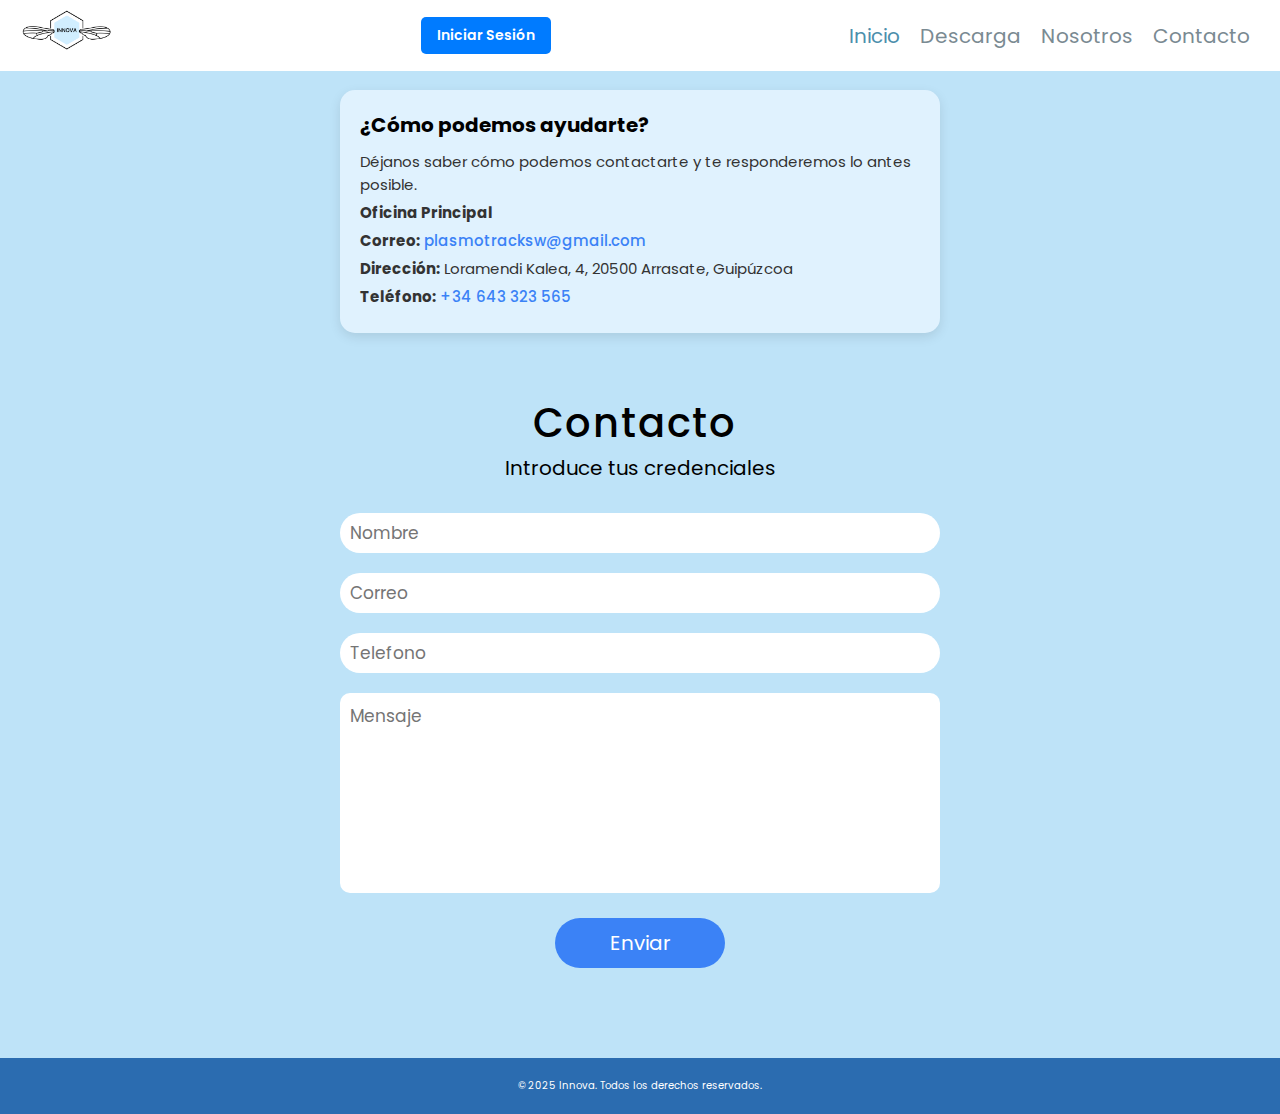
<file: contacto.html>
<!DOCTYPE html>
		<html lang="es">
		<head>
			<meta charset="UTF-8">
			<title>Contacto</title>
		<!-- primero los estilos base -->
		<link rel="stylesheet" href="style.css">

		<!-- luego el módulo específico -->
		<link rel="stylesheet" href="contacto.css"><!-- en contacto.html -->

		</head>
		<body>
		<header>
			<a href="#" class="logo">
			  <img src="images/Logo Innova.png" alt="Logo de Innova" style="height: 40px;">
			</a>
		<div class="header-right">
			<a href="login.html" class="btn-header">Iniciar Sesión</a>
		</div>
			
			<nav class="navbar">
				<ul>
					<li><a href="index.html" class="active">Inicio</a></li>
					<li><a href="producto.html" class="course-link">Descarga</a></li> 
					<li><a href="nosotros.html" class="us-link">Nosotros</a></li> 
					<li><a href="contacto.html" class="contact-link">Contacto</a></li> 

				</ul>
			</nav>
			
			<div class="fas fa-bars"></div>
			
		</header>
		<section class="contact" id="contact">
		   <div class="contact-info">
			<h3>¿Cómo podemos ayudarte?</h3>
				<p>Déjanos saber cómo podemos contactarte y te responderemos lo antes posible.</p>
				<p><strong>Oficina Principal</strong></p>
				<p><strong>Correo:</strong> <a href="mailto:plasmotracksw@gmail.com">plasmotracksw@gmail.com</a></p>
				<p><strong>Dirección:</strong> Loramendi Kalea, 4, 20500 Arrasate, Guipúzcoa</p>
				<p><strong>Teléfono:</strong> <a href="tel:+34643323565">+34 643 323 565</a></p>
			</div>
	
			<h1 class="heading">Contacto</h1>
			<h3 class="title">Introduce tus credenciales</h3>
			
			<div class="row">
			
				<div class="form-container">
				
					<form>
						<input type="text" placeholder="Nombre">
						<input type="email" placeholder="Correo">
						<input type="tel" placeholder="Telefono">
						<textarea cols="15" rows="5" placeholder="Mensaje"></textarea>
						<input type="submit" value="Enviar">
					</form>
				
				</div>
			
			</div>
		
		</section>
		  <footer class="footer">
		<p>© 2025 Innova. Todos los derechos reservados.</p>
		</footer>
		
	</body>
</html>
</file>
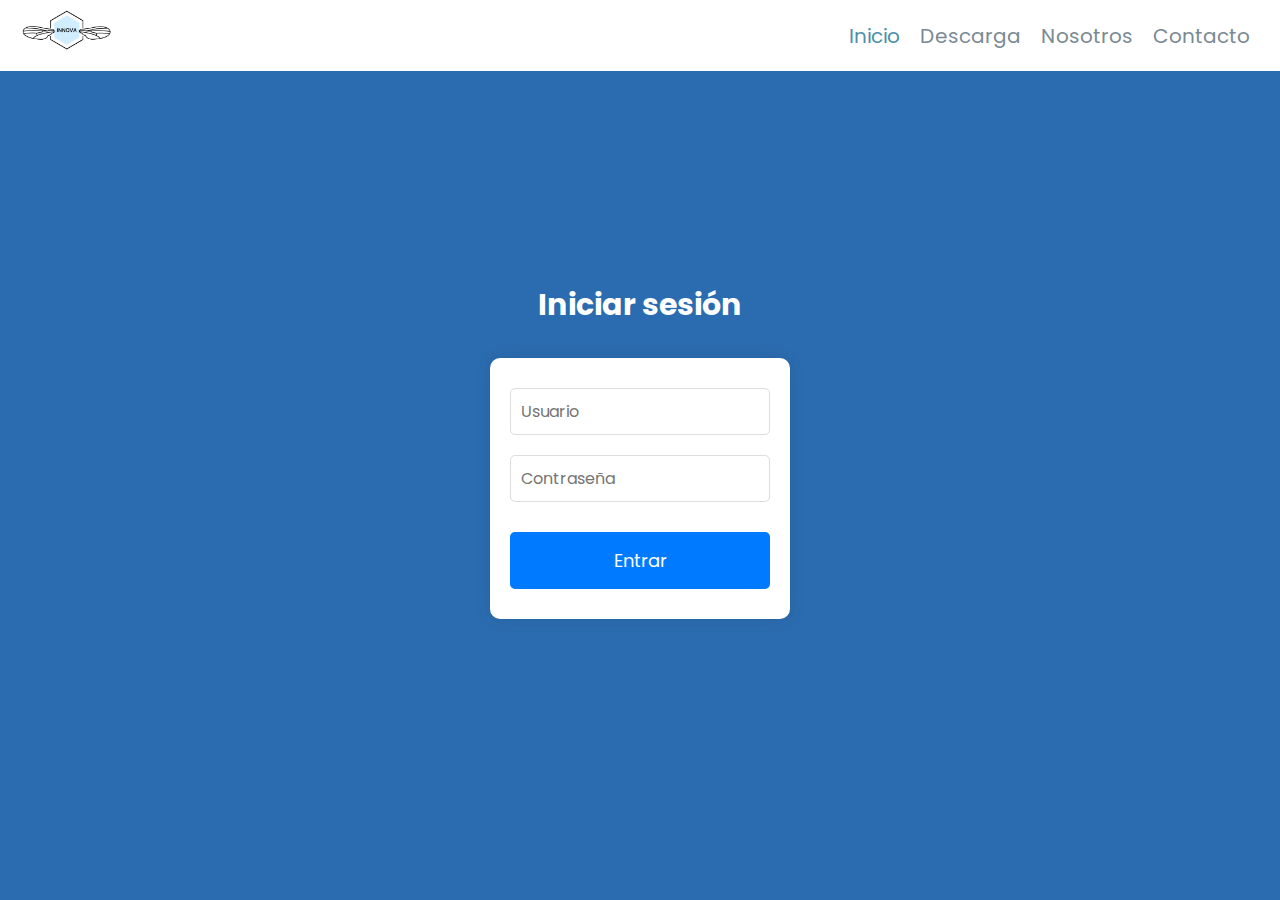
<file: login.html>
<!DOCTYPE html>
<html lang="es">

<head>
    <meta charset="UTF-8">
    <meta name="viewport" content="width=device-width, initial-scale=1.0">
    <title>Iniciar sesión</title>
    <link rel="stylesheet" href="style.css">
	<link rel="stylesheet" href="login.css">
</head>

<body>

    <header>
        <a href="#" class="logo">
            <img src="images/Logo Innova.png" alt="Logo de Innova" style="height: 40px;">
        </a>
        
        <nav class="navbar">
            <ul>
                <li><a href="index.html" class="active">Inicio</a></li>
                <li><a href="producto.html" class="course-link">Descarga</a></li>
                <li><a href="nosotros.html" class="us-link">Nosotros</a></li>
                <li><a href="contacto.html" class="contact-link">Contacto</a></li>

            </ul>
        </nav>
        
        <div class="fas fa-bars"></div>
    </header>

    <section class="login-section">
        <h2>Iniciar sesión</h2>
        <form id="loginForm" onsubmit="return validarLogin(event)">
            <input type="text" id="username" placeholder="Usuario" required>
            <input type="password" id="password" placeholder="Contraseña" required>
            <input type="submit" value="Entrar">
        </form>
    </section>

    <footer>
        <div class="icons">
            <a href="#" class="fab fa-facebook-f"></a>
            <a href="#" class="fab fa-twitter"></a>
            <a href="#" class="fab fa-instagram"></a>
            <a href="#" class="fab fa-reddit"></a>
        </div>
    </footer>

    <script>
    function validarLogin(event) {
        event.preventDefault();

        var username = document.getElementById("username").value;
        var password = document.getElementById("password").value;

        if (username === "" || password === "") {
            alert("Por favor ingresa usuario y contraseña.");
        } else {
            alert("Inicio de sesión exitoso.");
            window.location.href = "datos_pacientes.xml";
        }
    }


    </script>

</body>

</html>
</file>
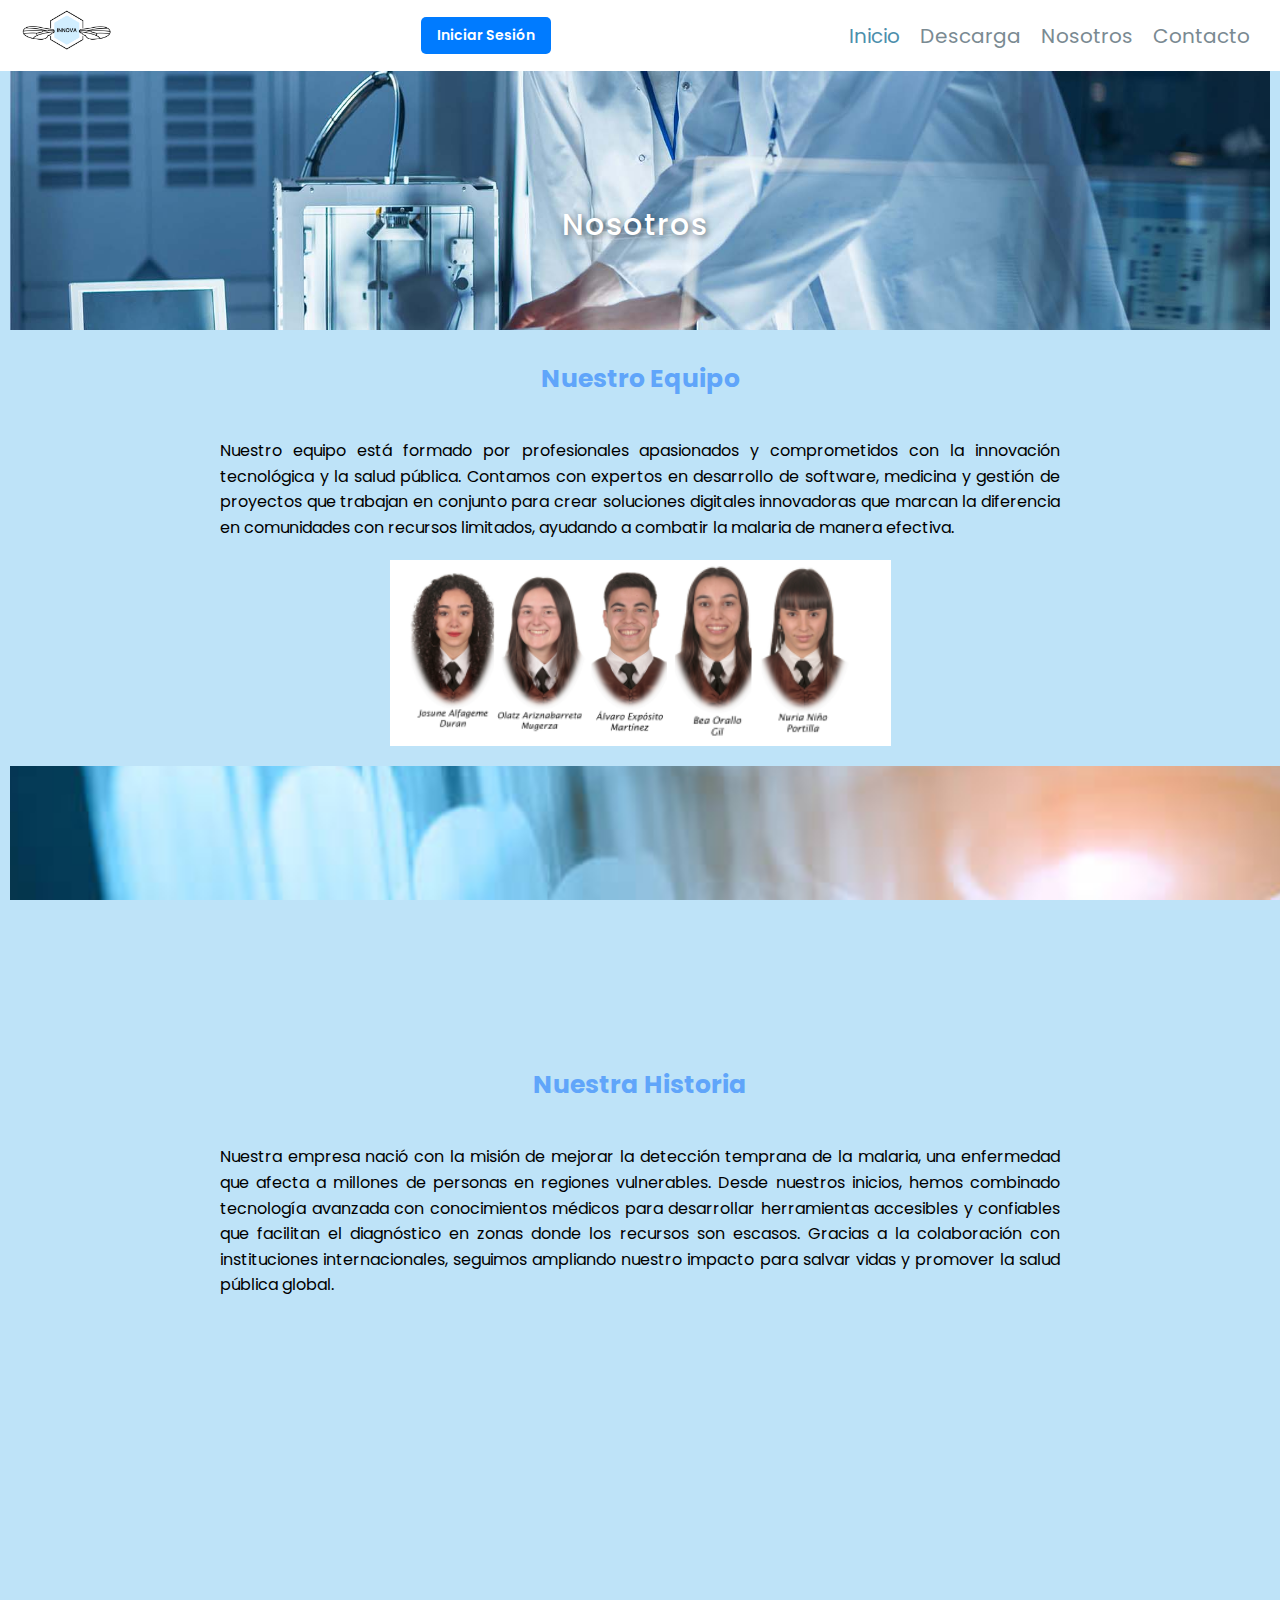
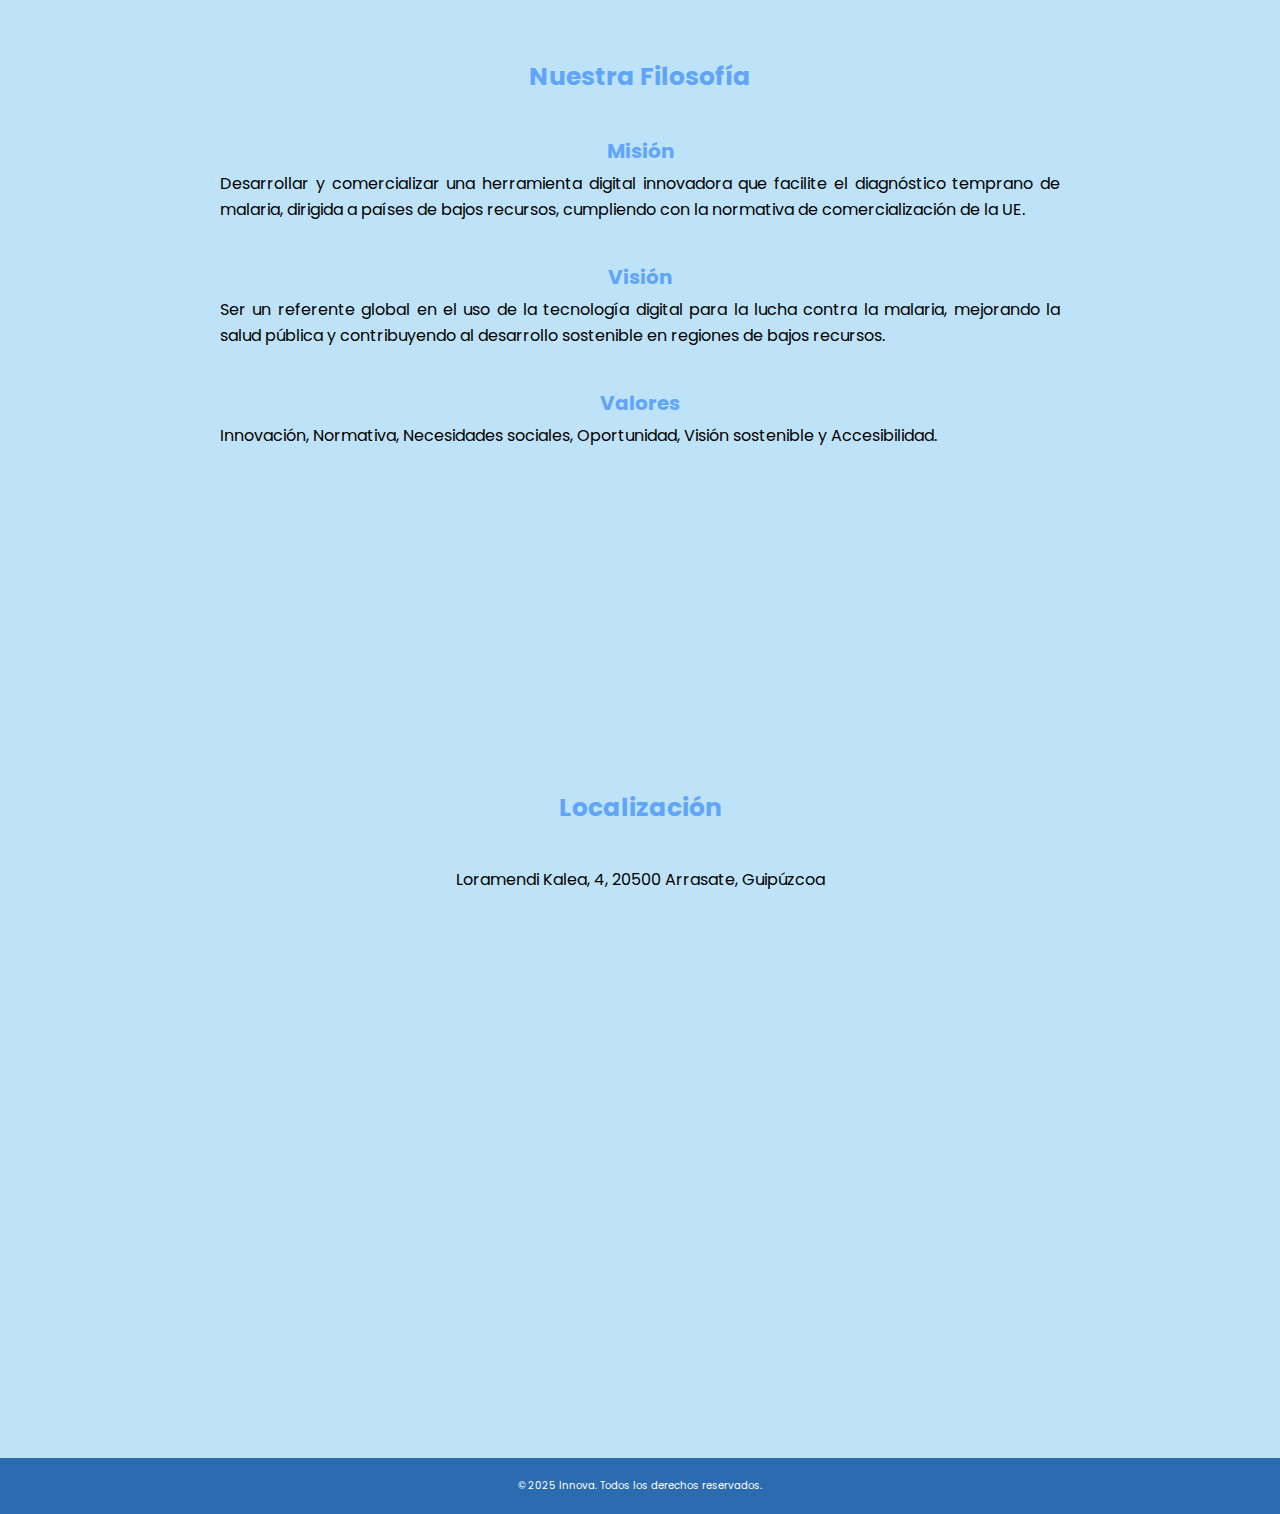
<file: nosotros.html>
<!DOCTYPE html>
<html lang="es">
<head>
	<meta charset="UTF-8">
	<title>Nosotros</title>
	<!-- Estilos base -->
	<link rel="stylesheet" href="style.css">
	<!-- Estilos específicos para esta página -->
	<link rel="stylesheet" href="nosotros.css">
</head>
<body>
	<header>
		<a href="#" class="logo">
			<img src="images/Logo Innova.png" alt="Logo de Innova" style="height: 40px;">
		</a>
		<div class="header-right">
			<a href="login.html" class="btn-header">Iniciar Sesión</a>
		</div>

		<nav class="navbar">
			<ul>
				<li><a href="index.html" class="active">Inicio</a></li>
				<li><a href="producto.html" class="course-link">Descarga</a></li>
				<li><a href="nosotros.html" class="us-link">Nosotros</a></li>
				<li><a href="contacto.html" class="contact-link">Contacto</a></li>
			</ul>
		</nav>

		<div class="fas fa-bars"></div>
	</header>

	<main>
		<!-- Fondo con imagen para el título -->
		<section class="about" id="about">
			<div class="title-background">
				<h1 class="heading">Nosotros</h1>
			</div>

			<!-- Nuestro equipo -->
			<h3 class="title">Nuestro Equipo</h3>
			<div class="block our-team">
				<p>
					Nuestro equipo está formado por profesionales apasionados y comprometidos con la innovación tecnológica y la salud pública. Contamos con expertos en desarrollo de software, medicina y gestión de proyectos que trabajan en conjunto para crear soluciones digitales innovadoras que marcan la diferencia en comunidades con recursos limitados, ayudando a combatir la malaria de manera efectiva.
				</p>
				<img src="images/Grupo.png" alt="Foto de nuestro equipo">
			</div>

			<!-- Imagen pantalla completa entre secciones -->
			<div class="full-screen-bg" style="background-image: url('images/imagen.jpg');"></div>

			<!-- Nuestra Historia -->
			<h3 class="title">Nuestra Historia</h3>
			<div class="block our-history">
				<p>
					Nuestra empresa nació con la misión de mejorar la detección temprana de la malaria, una enfermedad que afecta a millones de personas en regiones vulnerables. Desde nuestros inicios, hemos combinado tecnología avanzada con conocimientos médicos para desarrollar herramientas accesibles y confiables que facilitan el diagnóstico en zonas donde los recursos son escasos. Gracias a la colaboración con instituciones internacionales, seguimos ampliando nuestro impacto para salvar vidas y promover la salud pública global.
				</p>
			</div>

			<!-- Imagen pantalla completa entre secciones -->
			<div class="full-screen-bg" style="background-image: url('images/mvv.jpg');"></div>

			<!-- Nuestra Filosofía -->
			<div class="block mission-vision-values">
				<h2 class="section-title">Nuestra Filosofía</h2>

				<h3>Misión</h3>
				<p>Desarrollar y comercializar una herramienta digital innovadora que facilite el diagnóstico temprano de malaria, dirigida a países de bajos recursos, cumpliendo con la normativa de comercialización de la UE.</p>

				<h3>Visión</h3>
				<p>Ser un referente global en el uso de la tecnología digital para la lucha contra la malaria, mejorando la salud pública y contribuyendo al desarrollo sostenible en regiones de bajos recursos.</p>

				<h3>Valores</h3>
				<p>Innovación, Normativa, Necesidades sociales, Oportunidad, Visión sostenible y Accesibilidad.</p>
			</div>

			<!-- Imagen pantalla completa entre secciones -->
			<div class="full-screen-bg" style="background-image: url('images/localizacion.jpg');"></div>

			<!-- Localización -->
			<h3 class="title">Localización</h3>
			<div class="location-row block">
				<div class="content">
					<p>Loramendi Kalea, 4, 20500 Arrasate, Guipúzcoa</p>
				</div>
				<div class="mapa">
					<iframe src="https://www.google.com/maps/embed?pb=!1m18!1m12!1m3!1d2915.0330534745117!2d-2.5001253233319147!3d43.061772371136406!2m3!1f0!2f0!3f0!3m2!1i1024!2i768!4f13.1!3m3!1m2!1s0xd4fd67d1e1ac97f%3A0xb20acacc8f6ad068!2sEscuela%20Polit%C3%A9cnica%20Superior%2C%20Loramendi%20Kalea%2C%204%2C%2020500%20Arrasate%2C%20Guip%C3%BAzcoa!5e0!3m2!1ses!2ses!4v1747722148497!5m2!1ses!2ses" width="600" height="450" style="border:0;" allowfullscreen="" loading="lazy" referrerpolicy="no-referrer-when-downgrade"></iframe>
				</div>
			</div>
		</section>
	</main>

	<footer class="footer">
		<p>© 2025 Innova. Todos los derechos reservados.</p>
	</footer>
</body>
</html>
</file>
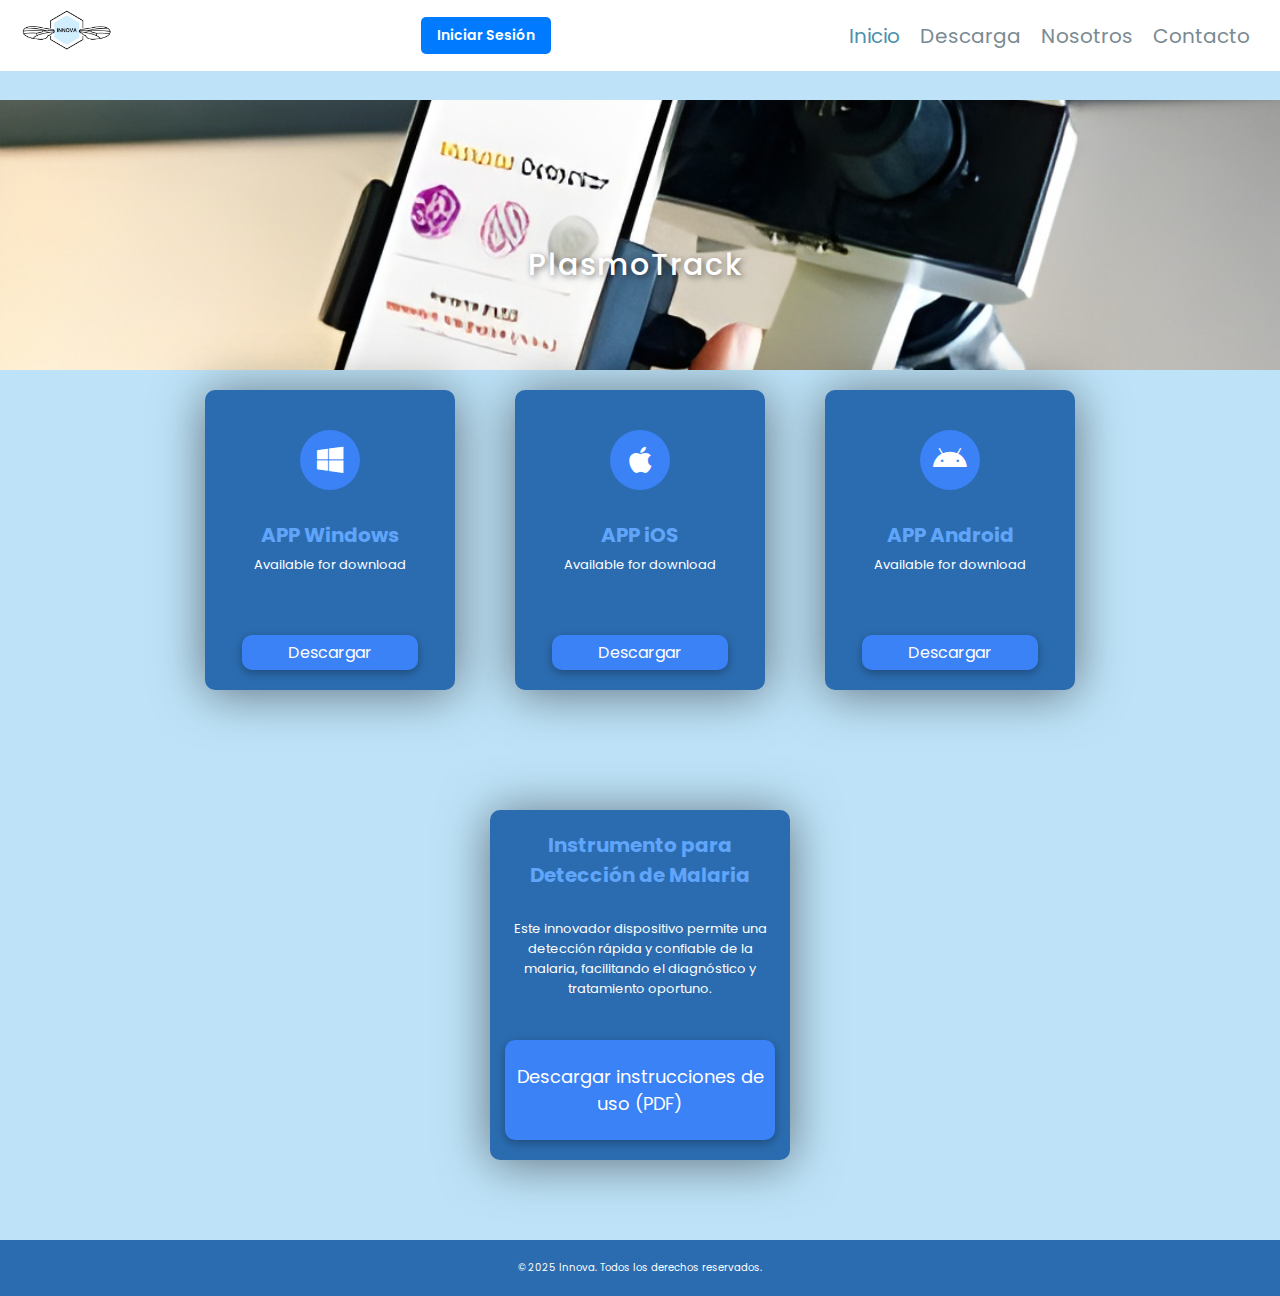
<file: producto.html>
<!DOCTYPE html>
<html lang="es">
<head>
    <meta charset="UTF-8" />
    <meta name="viewport" content="width=device-width, initial-scale=1.0" />
    <title>Innova</title>

    <!-- Hojas de estilo -->
	    <link rel="stylesheet" href="style.css" />
    <link rel="stylesheet" href="producto.css" />

    <!-- FontAwesome para los iconos -->
    <link rel="stylesheet" href="https://cdnjs.cloudflare.com/ajax/libs/font-awesome/5.15.1/css/all.min.css" />
</head>
<body  class="page-product">
      <header>
        <a href="#" class="logo">
            <img src="images/Logo Innova.png" alt="Logo de Innova" style="height: 40px;">
        </a>
		<div class="header-right">
			<a href="login.html" class="btn-header">Iniciar Sesión</a>
		</div>
        
        <nav class="navbar">
            <ul>
                <li><a href="index.html" class="active">Inicio</a></li>
                <li><a href="producto.html" class="course-link">Descarga</a></li>
                <li><a href="nosotros.html" class="us-link">Nosotros</a></li>
                <li><a href="contacto.html" class="contact-link">Contacto</a></li>
            </ul>
        </nav>
        
        <div class="fas fa-bars"></div>
    </header>
	<section class="product" id="product"> 
		<div class="title-background">
                <h1 class="heading">PlasmoTrack</h1>
        </div>
		<div class="box-container">
			<div class="box">
				<i class="fab fa-windows fa-3x" style="color:#fff;"></i>
				<h3>APP Windows</h3>
				<p>Available for download</p>
				<button onclick="window.location.href='PlasmoTrack/for_testing/PlasmoTrack.exe'">Descargar</button>
			</div>
			<div class="box">
				<i class="fab fa-apple fa-3x" style="color:#fff;"></i>
				<h3>APP iOS</h3>
				<p>Available for download</p>
				<button onclick="window.location.href='PlasmoTrack/for_testing/PlasmoTrack.exe'">Descargar</button>
			</div>
			<div class="box">
				<i class="fab fa-android fa-3x" style="color:#fff;"></i>
				<h3>APP Android</h3>
				<p>Available for download</p>
				<button onclick="window.location.href='PlasmoTrack/for_testing/PlasmoTrack.exe'">Descargar</button>
			</div>
		</div>
	</section>
	<!-- Explicación del producto y enlace al PDF -->
	<section class="product-description">
	  <div class="box">
		<h2>Instrumento para Detección de Malaria</h2>
		<p>Este innovador dispositivo permite una detección rápida y confiable de la malaria, facilitando el diagnóstico y tratamiento oportuno.</p>
		<a href="Malaria Software Instrucciones uso.pdf" download>
		  <button type="button">Descargar instrucciones de uso (PDF)</button>
		</a>
	  </div>
	</section>
	<footer class="footer">
    <p>© 2025 Innova. Todos los derechos reservados.</p>
	</footer>
</body>
</html>
</file>
<file: style.css>
@import url('https://fonts.googleapis.com/css2?family=Poppins:ital,wght@0,200;0,300;0,400;0,500;0,600;1,200;1,300;1,400&display=swap');
* {
	font-family: 'Poppins', sans-serif;
	text-decoration:none;
	outline: none;
	margin:0;
	padding:0;
	box-sizing:border-box;
	
}

*::selection {
	background: #bee3f8;
	color:#fff;
}

html {
	font-size: 62.5%;
	overflow-x: hidden;
}

body {
	background: #11183a;
}

.heading {
	font-size: 4rem;
	color:#fff;
	text-align:center;
	padding: 6rem 1rem 0 0;
	letter-spacing: .2rem;
	font-weight: 500;
}

.title{
	padding: 0 1rem;
	font-size: 2rem;
	text-align: center;
	font-weight: 400;
	color:#fff;
}

header {
	width:100%;
	background:#ffffff;
	position:fixed;
	display:flex;
	align-items: center;
	justify-content: space-between;
	padding: 1rem 2rem;
	z-index: 1000;
	transition: .2s;
}

header .navbar ul {
	display:flex;
	align-items: center;
	justify-content: flex-start; /* o center, evita space-between para que no se separen demasiado */
	list-style:none;
}

header .navbar ul li {
	margin: 0 1rem;
}

/* Color predeterminado de los enlaces */
header .navbar ul li a {
    font-size: 2rem;
    color: #7a8a92;
    transition: .2s;
}

/* Color cuando se pasa el mouse sobre el enlace o está activo */
header .navbar ul li a.active,
header .navbar ul li a:hover {
    color: #4d8fac;
}

header .logo {
	font-size: 2.5rem;
	color:#000; 
	text-transform: uppercase;
}

header .fa-bars {
	font-size:3rem;
	color:#ff046f;
	cursor:pointer;
	display:none;
	transition: .2s;
}


.home {
	min-height: 70vh;
	background: linear-gradient(rgba(0,59,250,.8), rgba(0,123,255,.8)), url(images/Fondo.jpg) no-repeat;
	background-size: cover;
	background-position: center;
	background-attachment: fixed;
	z-index: 0;
	overflow: hidden;
	position: relative;
}

.home .content {
	display: flex;
	align-items: center;
	justify-content: center;
	flex-flow: column;
	padding-top: 25rem;
	text-align: center;
}

.home .content h1 {
	font-size: 5rem;
	color: #fff;
	padding: 0 1rem;
	text-shadow: 0 .3rem .5rem rgba(0,0,0,.3);
	text-transform: uppercase;
}

.home .content p {
	font-size: 2rem;
	color: #eee;
	padding: 1rem 25rem;
}

.home .content button {
	height: 5rem;
	width: 20rem;
	border-radius: 1rem;
	background: #007bff; /* Azul */
	color: #fff;
	font-size: 2rem;
	cursor: pointer;
	transition: .2s;
	box-shadow: 0 .3rem 1rem rgba(0,0,0,.3);
	margin-top: 2rem;
	border-color: #007bff; /* Azul */
}

.home .content button:hover {
	background: none;
	border: .2rem solid #007bff; /* Azul */
}

.product {
	text-align: center;
	margin: 100px 0;
}

.product .box-container {
	display: flex;
	justify-content: center;
	flex-wrap: wrap;
	text-align: center;
}

.product .box-container .box {
	height: 25rem;
	width: 25rem;
	background: #2b6cb0; /* Azul medio */
	text-align: center;
	border-radius: 1rem;
	box-shadow: 0 .3rem 5rem rgba(0, 0, 0, .5);
	margin: 2rem;
	cursor: pointer;
}

.product .box-container .box i {
	height: 6rem;
	width: 6rem;
	line-height: 6rem;
	text-align: center;
	border-radius: 50%;
	color: #fff;
	background: #3b82f6; /* Azul claro */
	font-size: 3rem;
	margin: 2rem 0;
	transition: .2s;
}

.product .box-container .box h3 {
	font-size: 2rem;
	color: #60a5fa; /* Azul más claro */
	transition: .2s;
}

.product .box-container .box p {
	font-size: 1.3rem;
	padding: .7rem 2rem;
	color: #fff;
}

.product .box-container .box:hover i {
	background: #2563eb; /* Azul más fuerte */
}

.product .box-container .box:hover h3 {
	color: #3b82f6; /* Azul claro */
}

.product button {
	height: 5rem;
	width: 20rem;
	border-radius: 1rem;
	background: #3b82f6; /* Azul claro */
	color: #fff;
	font-size: 2rem;
	cursor: pointer;
	transition: .2s;
	box-shadow: 0 .3rem 1rem rgba(0, 0, 0, .3);
	margin-top: 50px;
}

.product button:hover {
	background: none;
	border: .2rem solid #3b82f6; /* Azul claro */
}
.about {
	background: #2b6cb0;; /* Azul medio */
}

.about .title {
	margin-bottom: 0.3rem; /* Reduce espacio debajo del título para acercar texto */
}

/* Estilo especial para la fila de localización */
.about .location-row {
  display: flex;
  flex-direction: column;   /* Cambiado a columna para texto arriba y foto debajo */
  align-items: center;      /* Centra horizontalmente */
  text-align: center;       /* Centra texto */
  gap: 1rem;                /* Espacio entre texto e imagen */
  padding: 1rem 0 2rem 0;
  max-width: 900px;         /* Limita ancho máximo */
  margin: 0 auto;           /* Centra la fila en el contenedor */
}

.about .location-row .content {
  color: #fff;
  font-size: 1.6rem;
  max-width: 600px;         /* Para que el texto no sea demasiado ancho */
  padding: 0;
}

.about .location-row .image img {
  height: auto;
  max-height: 20vh;
  max-width: 150px;
  margin: 0 auto;           /* Centra la imagen */
  display: block;
}

/* Estilos para otras filas (misión, visión, valores) */
.about .row {
	display: flex;
	flex-direction: row;
	justify-content: flex-start;
	align-items: flex-start;
	text-align: left;
	gap: 2rem;
	padding: 1rem 0;
}

.about .row .content {
	padding-left: 3rem;
	margin: 2rem 0;
}

.about .row .content h3 {
	font-size: 3rem;
	color: #60a5fa;
	margin-bottom: 1rem;
}

.about .row .content p {
	font-size: 1.6rem;
	color: #fff;
	padding: 1rem 0;
}

.about .row .content button {
	height: 5rem;
	width: 17rem;
	background: #3b82f6;
	color: #fff;
	border-radius: 1rem;
	box-shadow: 0 .3rem 1rem rgba(0, 0, 0, .3);
	cursor: pointer;
	font-size: 2rem;
	transition: .2s;
	margin: 2rem auto 0 auto; /* Centra el botón */
	display: block;
}

.about .row .content button:hover {
	background: none;
	border: .2rem solid #3b82f6;
}

.about h2 {
  font-size: 2rem; 
  color: #fff;   
  text-align: center;
  margin-bottom: 0rem;
  margin: 0.1rem 0 0.1rem 0; /* Reduce espacio arriba */
}

.contact {
	background: #121939; 
}

.contact .row {
	display: flex;
	align-items: center;
	justify-content: center;
	padding: 5rem 0;
	text-align: center;
}

.contact .row .form-container {
	width: 50%;
	/* Quitar padding derecho para centrar */
	padding-right: 0;
	margin: 0 auto; /* Centrar el contenedor */
}
.contact .row .form-container input,
textarea {
	height: 4rem;
	width: 100%;
	background: #fff;
	border-radius: 5rem;
	padding: 0 1rem;
	margin: 1rem 0;
	color: #000;
	font-size: 1.7rem;
	transition: .2s linear;
}

.contact .row .form-container input:focus,
textarea:focus {
	border: .1rem solid #000;
}

.contact .row .form-container textarea {
	height: 20rem;
	border-radius: 1rem;
	padding: 1rem;
	resize: none;
}

.contact .row .form-container input[type="submit"] {
	height: 5rem;
	width: 17rem;
	background: #3b82f6;
	color: #fff;
	cursor: pointer;
	font-size: 2rem;
	border: none;
	border-radius: 5rem;
	transition: .2s;
}

.contact .row .form-container input[type="submit"]:hover {
	background: #000;
	color: #fff;
	border: .2rem solid #3b82f6;
}


.footer {
	text-align: center;
}

.footer .icons {
	padding: 3rem 0;
}

.footer .icons a {
	height: 4.5rem;
	width: 4.5rem;
	line-height: 4.2rem;
	text-align: center;
	border-radius: 50%;
	color: #3b82f6;
	border: .2rem solid #3b82f6;
	font-size: 2rem;
	margin: 0 .1rem;
	transition: .2s linear;
}
.footer {
    background: #2b6cb0 !important;
    color: white !important;
    text-align: center;
    padding: 2rem 1rem;
}

.footer .icons a:hover {
	color: #fff;
	background: #000;
	border-color: #000;
}



.header-right {
  display: flex;
  gap: 10px;
  align-items: center;
  margin-left: 20px; /* separa un poco del logo */
}

.btn-header {
  padding: 8px 16px;
  background-color: #007BFF; /* azul */
  color: white;
  text-decoration: none;
  border-radius: 5px;
  font-weight: 600;
  font-size: 14px;
  transition: background-color 0.3s ease;
}

.btn-header:hover {
  background-color: #0056b3; /* azul más oscuro al pasar el mouse */
}

/* Resto del CSS permanece igual */
@media (max-width: 768px) {
	html {
		font-size: 55%;
	}

	header .fa-bars {
		display: block;
	}

	header .navbar {
		position: fixed;
		top: -100rem;
		left: 0;
		width: 100%;
		background: #161e4a;
		border-radius: 1rem;
		opacity: 0;
		transition: .2s linear;
	}

	header .navbar ul {
		flex-flow: column;
		padding: 2rem 0;
	}

	header .navbar ul li {
		margin: 1rem 0;
		width: 100%;
		text-align: center;
	}

	header .navbar ul li a {
		font-size: 3rem;
		display: block;
	}

	header .nav-toggle {
		top: 5.5rem;
		opacity: 1;
	}

	.home .content p {
		padding: 1.5rem 2rem;
	}

	.about .row {
		flex-flow: column-reverse;
	}

	.about .row .image img {
		height: 30vh;
		width: 90vw;
	}

	.about .row .content {
		padding: 0 2.5rem;
	}

	.course .box-container {
		width: 100%;
	}

	.contact .row {
		flex-flow: column;
	}

	.contact .row .form-container {
		width: 90%;
		padding: 0;
	}
}
</file>
<file: contacto.css>
.contact {
    background: #bee3f8;
    padding: 6rem 1rem;
}

.contact .row {
    display: flex;
    align-items: center;
    justify-content: center;
    text-align: center;
    flex-wrap: wrap;
}

.contact .form-container {
    width: 100%;
    max-width: 600px;
    margin: 0 auto;
}

.contact .form-container input,
.contact .form-container textarea {
    width: 100%;
    margin: 1rem 0;
    padding: 1rem;
    font-size: 1.7rem;
    border-radius: 1rem;
    border: none;
    outline: none;
    background: #fff;
    color: #000;
}

.contact .form-container textarea {
    height: 20rem;
    resize: none;
}

.contact .form-container input[type="submit"] {
    background: #3b82f6;
    color: #fff;
    font-size: 2rem;
    cursor: pointer;
    transition: .2s;
    padding: 1rem 0;
}

.contact .form-container input[type="submit"]:hover {
    background: #000;
    color: #fff;
    border: .2rem solid #3b82f6;
}
.contact h1,
.contact h2,
.contact h3,
.contact .section-title,
.contact .title {
    color: #000;
}
/* Contenedor principal en modo flex para alinear el formulario e información */
.contact .row {
  display: flex;
  flex-wrap: wrap;
  gap: 2rem;
  justify-content: space-between;
  padding: 2rem 1rem;
}

/* Formulario ocupa alrededor del 50% del ancho */
.contact .contact-info {
    width: 100%;
    max-width: 600px;
    margin: 3rem auto 0 auto;
    background: #e0f2fe; /* Azul claro armonioso con el fondo general */
    padding: 2rem;
    border-radius: 1.5rem;
    box-shadow: 0 4px 12px rgba(0, 0, 0, 0.1);
    text-align: left;
    color: #000;
}

.contact .contact-info h3 {
    font-size: 2rem;
    margin-bottom: 1rem;
    color: #000;
}

.contact .contact-info p {
    font-size: 1.5rem;
    margin: 0.5rem 0;
    color: #333;
}

.contact .contact-info a {
    color: #3b82f6;
    text-decoration: none;
    font-weight: 500;
}

.contact .contact-info a:hover {
    text-decoration: underline;
}
</file>
<file: login.css>
.login-section {
    display: flex;
    justify-content: center;
    align-items: center;
    min-height: 100vh;
    background: #2b6cb0;
    flex-direction: column;
    text-align: center;
    color: #fff;
}

.login-section h2 {
    font-size: 3rem;
    color: #fff;
    margin-bottom: 3rem;
}

.login-section form {
    display: flex;
    flex-direction: column;
    width: 30rem;
    background: #fff;
    border-radius: 1rem;
    padding: 2rem;
    box-shadow: 0 0 15px rgba(0, 0, 0, 0.1);
}

.login-section form input {
    margin: 1rem 0;
    padding: 1rem;
    font-size: 1.6rem;
    border: 1px solid #ddd;
    border-radius: 0.5rem;
    outline: none;
}

.login-section form input[type="submit"] {
    background: #007bff;
    color: #fff;
    cursor: pointer;
    border: none;
    font-size: 1.8rem;
    margin-top: 2rem;
    padding: 1.5rem;
    border-radius: 0.5rem;
}

.login-section form input[type="submit"]:hover {
    background: #0056b3;
}
</file>
<file: nosotros.css>
.about {
	background: #bee3f8;
	padding: 6rem 1rem;
}

/* Títulos de secciones */
.about .title,
.about .section-title {
	font-size: 2.5rem;
	color: #60a5fa;
	text-align: center;
	margin: 3rem auto 2rem auto;
	font-weight: 700;
}

/* Contenedor común para todas las subsecciones */
.about .block {
	max-width: 900px;
	margin: 0 auto;
	padding: 2rem 3rem;
	display: flex;
	flex-direction: column;
	text-align: center;
}

.about .block p,
.about .our-team p,
.about .our-history p, 
.about .location-row p {
	font-size: 1.6rem;
	color: #000;
	line-height: 1.6;
	margin-bottom: 2rem;
	text-align: justify;
}

/* Imagen del equipo */
.about .our-team img {
	height: auto;
	max-height: 200px;
	max-width: 800px;
	margin: 0 auto;
	display: block;
}

/* Imagen en localización */
.about .location-row .image img {
	height: auto;
	max-height: 20vh;
	max-width: 150px;
	margin: 0 auto;
	display: block;
}

/* Misión, visión, valores */
.about .mission-vision-values h3 {
	font-size: 2rem;
	color: #60a5fa;
	margin-top: 2rem;
	margin-bottom: 0.5rem;
}

/* Fondos con imágenes entre secciones */
.full-screen-bg {
	width: 100vw;
	height: 30vh;
	background-repeat: no-repeat;
	background-position: center center;
	background-size: cover;
	background-attachment: fixed;
}

/* Título con imagen de fondo */
.title-background {
	background: url('images/nosotros.jpg') no-repeat center center;
	background-size: cover;
	height: 30vh;
	display: flex;
	justify-content: center;
	align-items: center;
}

.title-background .heading {
	color: white;
	font-size: 3rem;
	text-shadow: 2px 2px 6px rgba(0, 0, 0, 0.5);
	margin: 0;
}

/* Pie de página */
.footer {
	text-align: center;
	background: #60a5fa;
	color: white;
	padding: 2rem 1rem;
}
</file>
<file: producto.css>
header {
  position: fixed;
  top: 0;
  left: 0;
  width: 100%;
  margin: 0;
  padding: 1rem 2rem;
}
html, body {
  margin: 0;
  padding: 0;
}

/* Fondo general solo para producto.html */
body.page-product {
    background: #bee3f8; /* Fondo claro */
	
}
.product .box-container {
	display: flex;
	justify-content: center;
	flex-wrap: wrap;
	gap: 2rem;
}

.product .box-container .box {
	height: 30rem;
	width: 25rem;
	background: #2b6cb0; /* Azul medio */
	border-radius: 1rem;
	box-shadow: 0 .3rem 5rem rgba(0, 0, 0, .5);
	cursor: pointer;
	display: flex;
	flex-direction: column;
	justify-content: space-between;
	align-items: center;
	padding: 2rem 1.5rem;
	text-align: center;
}

.product .box-container .box i {
	height: 6rem;
	width: 6rem;
	line-height: 6rem;
	border-radius: 50%;
	color: #fff;
	background: #3b82f6; /* Azul claro */
	font-size: 3rem;
	transition: .2s;
}

.product .box-container .box h3 {
	font-size: 2rem;
	color: #60a5fa; /* Azul más claro */
	transition: .2s;
	margin: 1rem 0 0.5rem;
}

.product .box-container .box p {
	font-size: 1.3rem;
	padding: 0 1rem;
	color: #fff;
	margin-bottom: 1rem;
}

.product .box-container .box:hover i {
	background: #2563eb; /* Azul más fuerte */
}

.product .box-container .box:hover h3 {
	color: #3b82f6; /* Azul claro */
}

.product .box-container .box button {
	height: 4rem;
	width: 80%;
	border-radius: 1rem;
	background: #3b82f6;
	color: #fff;
	font-size: 1.6rem;
	cursor: pointer;
	transition: .2s;
	box-shadow: 0 .3rem 1rem rgba(0, 0, 0, .3);
	border: none;
}

.product .box-container .box button:hover {
	background: none;
	border: .2rem solid #3b82f6;
	color: #3b82f6;
}

/* --- DESCRIPCIÓN DE PRODUCTO --- */

.product-description {
	margin-top: 30px;
	max-width: 30rem;
	margin: 50px auto 80px auto;
}

.product-description .box {
	background: #2b6cb0;
	border-radius: 1rem;
	box-shadow: 0 .3rem 5rem rgba(0, 0, 0, .5);
	padding: 2rem 1.5rem;
	color: #fff;
	text-align: center;

	display: flex;
	flex-direction: column;
	justify-content: space-between;
	align-items: center;
	min-height: 35rem;
}

.product-description .box h2 {
	font-size: 2rem;
	color: #60a5fa;
	margin-bottom: 0.7rem;
}

.product-description .box p {
	font-size: 1.3rem;
	margin-bottom: 2rem;
	color: #fff;
}

.product-description .box button {
	height: 10rem;
	width: %100;
	border-radius: 1rem;
	background: #3b82f6;
	color: #fff;
	font-size: 1.8rem;
	cursor: pointer;
	transition: .2s;
	box-shadow: 0 .3rem 1rem rgba(0, 0, 0, .3);
	border: 2px solid transparent; 
	box-sizing: border-box;
}

.product-description .box button:hover {
	background: none;
	border: 2px solid #3b82f6;
	color: #3b82f6;
}
.title-background {
  background: url('images/plamotrack.jpeg') no-repeat center center;
  background-size: cover;
  height: 30vh;
  display: flex;
  justify-content: center;
  align-items: center;
}


 .title-background .heading {
  color: white;
  font-size: 3rem;
  text-shadow: 2px 2px 6px rgba(0, 0, 0, 0.5);
  margin: 0;
}
</file>
